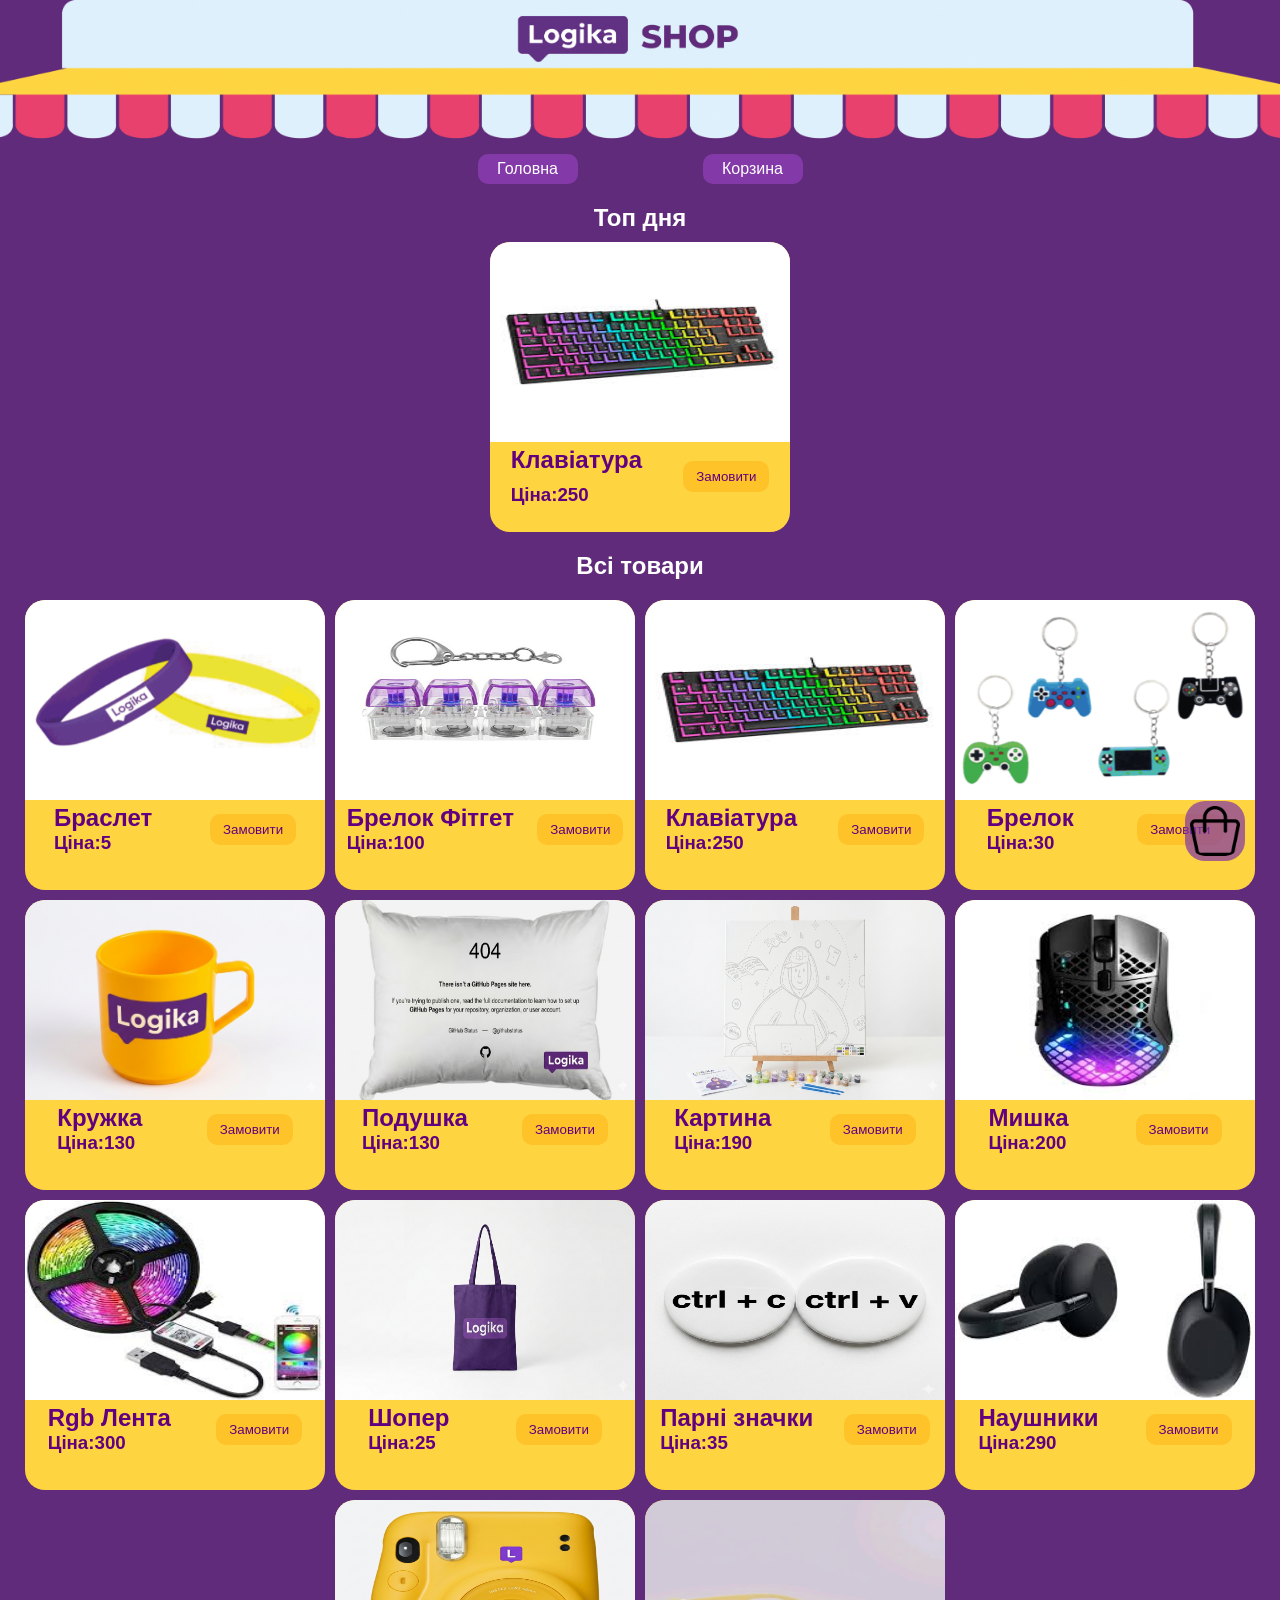
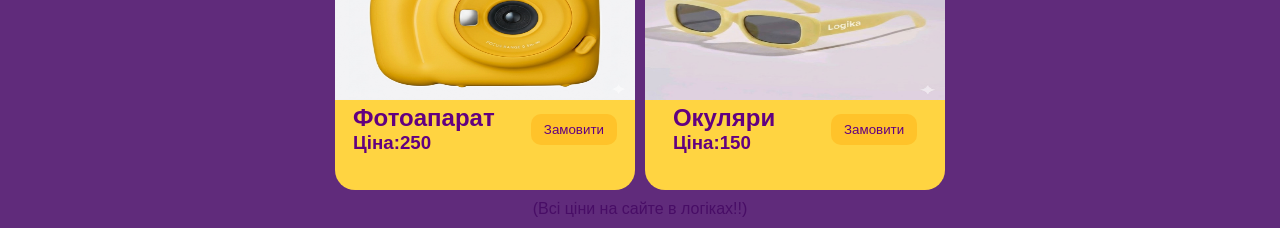
<file: index.html>
<!DOCTYPE html>
<html lang="ua">

<head>
    <link rel="shortcut icon" href="images/logo.jpg">
    <link rel="stylesheet" href="indexstyle.css">
    <title>Logika Shop</title>
    <meta name="viewport" content="width=device-width, initial-scale=1.0">
</head>

<body>
    <div class="fixedConteiner">
        <a href="basket.html" class="basket"><img src="images/basket.png"></a>
    </div>
    <div class="head">
        <a href="https://logikaschool.com/" target="_blank" rel="noopener noreferrer"><img src="images/title.png"></a>
    </div>
    <div class="topline">
        <ul>
            <li><a href="">Головна</a></li>
            <li><a href="basket.html">Корзина</a></li>
        </ul>
    </div>
    <div class="bestContainer">
        <h2>Топ дня</h2>
        <div class="best" id="best"></div>
    </div>
    <div class="topCardLine">
        <h2>Всі товари</h2>
    </div>
    <div class="cardContainer" id="Container"></div>
    <div class="bottomline">
        <p>(Всі ціни на сайте в логіках!!)</p>
    </div>
    <script src="indexscript.js"></script>
</body>

</html>
</file>
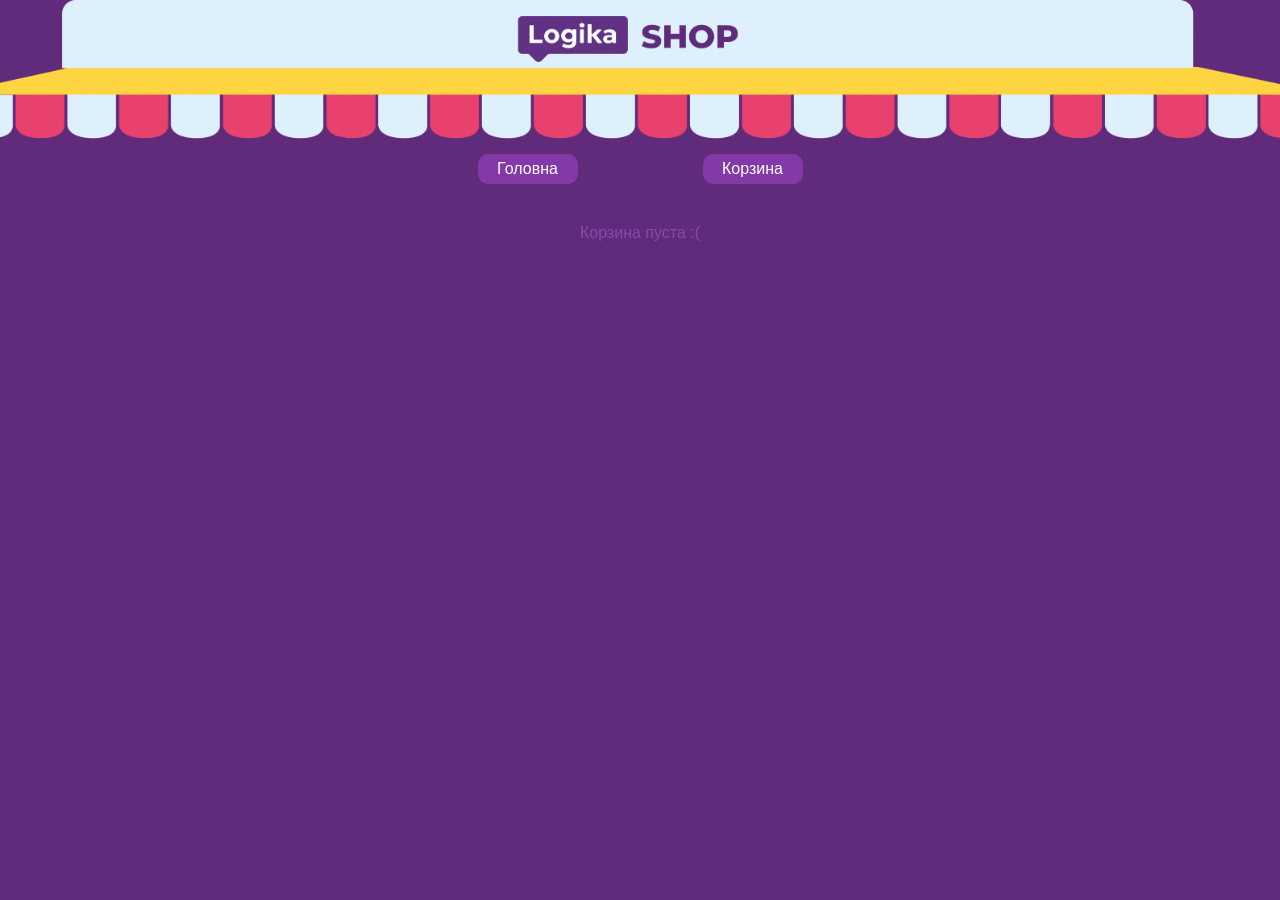
<file: basket.html>
<!DOCTYPE html>
<html lang="ua">

<head>
    <link rel="shortcut icon" href="images/logo.jpg">
    <link rel="stylesheet" href="basketstyle.css">
    <title>Logika Shop</title>
    <meta name="viewport" content="width=device-width, initial-scale=1.0">
</head>

<body>
    <div class="head">
        <a href="https://logikaschool.com/" target="_blank" rel="noopener noreferrer"><img src="images/title.png"></a>
    </div>

    <div class="topline">
        <ul>
            <li><a href="index.html">Головна</a></li>
            <li><a href="">Корзина</a></li>
        </ul>
    </div>

    <div class="cardContainer" id="Container">
        
    </div>

    <div class="bottomline"></div>
    <script src="basketscript.js"></script>
</body>

</html>
</file>
<file: indexstyle.css>
* {
    margin: 0;
    padding: 0;
    box-sizing: border-box;
}

html {
    background-color: #602b7b;
    font-family: sans-serif;
    overflow-x: hidden;
}

html, body {
    width: 100%;
    max-width: 100%;
    overflow-x: hidden;
    margin: 0;
    padding: 0;
}

img {
    height: 150px;
}

.topline {
    display: flex;
    justify-content: center;
}

.head {
    display: flex;
    justify-content: center;
    flex-wrap: wrap;
}

.topline ul{
    width: 50vh;
    display: flex;
    list-style: none;
    justify-content: space-around;
}

.topline ul li {
    width: 100px;
    height: 30px;
    background-color: #833aa8;
    display: flex;
    justify-content: center;
    align-items: center;
    border-radius: 10px;
}

.topline ul a {
    color: white;
    text-decoration: none;
}

.cardContainer{
    margin-top: 20px;
    margin-bottom: 10px;
    display: flex;
    flex-wrap: wrap;
    justify-content: center;
    gap: 10px;
}

.card {
    width: 300px;
    height: 290px;
    background-color: #ffd441;
    border-radius: 20px;
}

.card img {
    width: 300px;
    height: 200px;
    border-radius: 20px 20px 0 0;
}

.interface {
    display: flex;
    justify-content: space-around;
    align-items: center;
    color: #620080;
}


.interface button {
    width: 86px;
    height: 31px;
    cursor: pointer;
    border: none;
    border-radius: 10px;
    background-color: #ffc32a;
    color: #620080;
    transition: 0.3s;
}

.interface button:hover {
    transform: scale(1.2);
    border-radius: 5px;
}

.interface button:active {
    background-color: #ffd876;
    color: А#ffffff;
    border-radius: 10px;
}

.bottomline {
    margin-bottom: 10px;
    display: flex;
    justify-content: center;
    color: #480d66;
}

.fixedConteiner {
    position: fixed;
    bottom: 20px;
    right: 20px;
    z-index: 1000;
    padding: 15px;
}

.basket img{
    height: 60px;
    width: 60px;
    background-color: rgba(128, 55, 165, 0.7);
    padding: 5px;
    border-radius: 20px;
    transition: 0.3s;
}

.basket img:hover {
    transform: scale(1.4);
    border-radius: 10px;
}

.topCardLine {
    text-align: center;
    margin-top: 10px;
    color: white;
}

.bestContainer {
    color: white;
    display: flex;
    align-items: center;
    flex-direction: column;
    margin-top: 20px;
    margin-bottom: 20px;
}

.bestContainer h2 {
    margin-bottom: 10px;
}

@media (max-width: 768px) {
    .head img {
        height: 40px;
    }
    .card img {
        width: 200px;
        height: 100px;
    }

    .card {
        width: 200px;
        height: 210px;
        background-color: #ffd441;
        border-radius: 20px;
    }

}
</file>
<file: basketstyle.css>
* {
    margin: 0;
    padding: 0;
    box-sizing: border-box;
}

html {
    background-color: #602b7b;
    font-family: sans-serif;
    overflow-x: hidden;
}

header {
    height: 70px;
    display: flex;
    justify-content: start;
    align-items: center;
    flex-direction: column;
    margin-bottom: 20px;
}

img {
    height: 150px;
}

.topline {
    display: flex;
    justify-content: center;
}

.head {
    display: flex;
    justify-content: center;
    flex-wrap: wrap;
}

.topline ul{
    width: 50vh;
    display: flex;
    list-style: none;
    justify-content: space-around;
}

.topline ul li {
    width: 100px;
    height: 30px;
    background-color: #833aa8;
    display: flex;
    justify-content: center;
    align-items: center;
    border-radius: 10px;
}

.topline ul a {
    color: white;
    text-decoration: none;
}

.cardContainer{
    margin-top: 40px;
    display: flex;
    gap: 10px;
    flex-direction: column;
    align-items: center;
}

.card {
    width: 650px;
    height: 100px;
    background-color: #ffd441;
    border-radius: 20px;
    display: flex;
    justify-content: space-between;
    color: #620080;
    padding: 10px;
}

.interface {
    display: flex;
    justify-content: center;
    flex-direction: column;
    gap: 5px;
}

.bottomline {
    margin-top: 20px;
    display: flex;
    justify-content: space-evenly;
}

.order, .delete , .orderAll, .deleteAll{
    width: 86px;
    height: 31px;
    border: none;
    border-radius: 10px;
    transition: 0.3s;
    color: white;
}

.interface button:hover, .bottomline button:hover {
    transform: scale(1.2);
    border-radius: 5px;
}

.order, .orderAll{
    background-color: #3CD070;
}

.delete, .deleteAll{
    background-color: #FF6B6B;
}

.order:active, .orderAll:active {
    background-color: #44e67c;
    color: black;
}

.delete:active, .deleteAll:active {
    background-color: #ff8383;
    color: black;
}

.message {
    color: #8b47ad;
}

@media (max-width: 768px) {
    img {
        height: 40px;
    }

    .card {
        width: 270px;
    }
}
</file>
